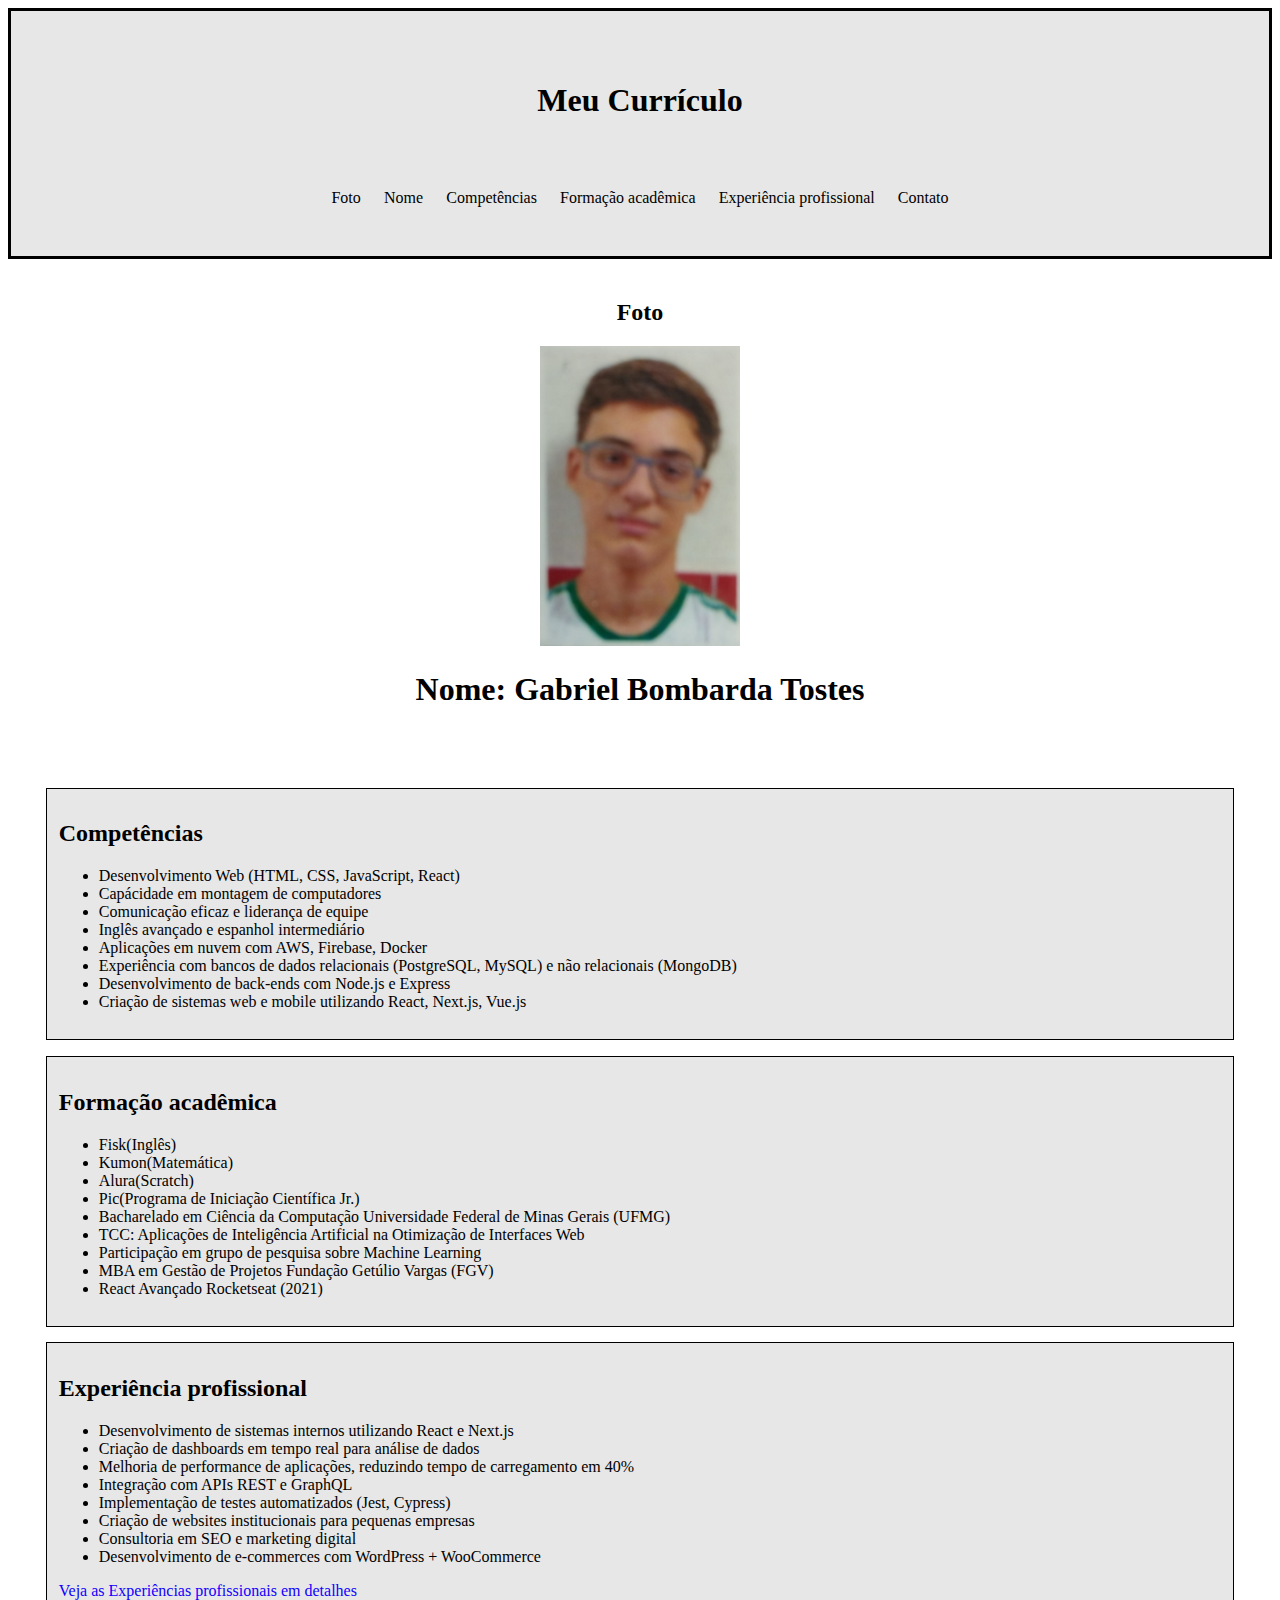
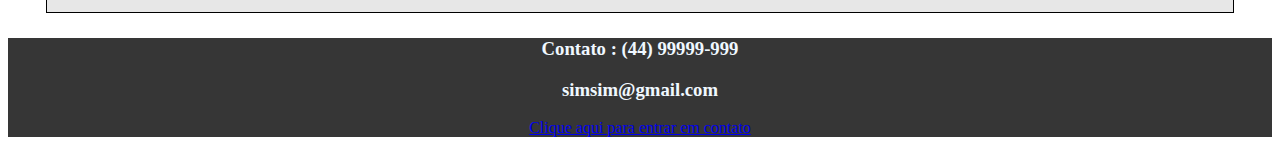
<file: index.html>
<!DOCTYPE html>
<html lang="en">

<head>
    <meta charset="UTF-8">
    <meta name="viewport" content="width=device-width, initial-scale=1.0">
    <title>Curriculo</title>
    <link rel="stylesheet" href="estilo.css">
</head>

<body>
    <header>
        <div class="titulo">
        <h1>Meu Currículo</h1>
</div>
<div class="info">
        <a href="#foto">Foto</a>
        <a href="#nome">Nome</a>
        <a href="#competencias">Competências</a>
        <a href="#formaçao">Formação acadêmica</a>
        <a href="#experiencia">Experiência profissional</a>
        <a href="#contato">Contato</a>
    </div>
    </header>
    <main>
        <div class="foto">
            <h2 id="foto">Foto</h2>
            <img src="imagens/Imagem do WhatsApp de 2025-08-25 à(s) 09.59.25_f99043e3.jpg" alt="" width="200px"
                height="300px">

            <h1 id="nome">Nome: Gabriel Bombarda Tostes</h1>
        </div>
        <div class="cards">
            <div class="card">
                <h2 id="competencias">Competências</h2>
                <ul>
                    <li>Desenvolvimento Web (HTML, CSS, JavaScript, React)</li>
                    <li>Capácidade em montagem de computadores</li>
                    <li>Comunicação eficaz e liderança de equipe</li>
                    <li>Inglês avançado e espanhol intermediário</li>
                    <li>Aplicações em nuvem com AWS, Firebase, Docker</li>
                    <li>Experiência com bancos de dados relacionais (PostgreSQL, MySQL) e não relacionais (MongoDB)</li>
                    <li>Desenvolvimento de back-ends com Node.js e Express</li>
                    <li>Criação de sistemas web e mobile utilizando React, Next.js, Vue.js</li>
                </ul>
            </div>
            <div class="card">
                <h2 id="formaçao">Formação acadêmica</h2>
                <ul>
                    <li>Fisk(Inglês)</li>
                    <li>Kumon(Matemática)</li>
                    <li>Alura(Scratch)</li>
                    <li>Pic(Programa de Iniciação Científica Jr.)</li>
                    <li>Bacharelado em Ciência da Computação  Universidade Federal de Minas Gerais (UFMG)</li>
                    <li>TCC: Aplicações de Inteligência Artificial na Otimização de Interfaces Web</li>
                    <li>Participação em grupo de pesquisa sobre Machine Learning</li>
                    <li>MBA em Gestão de Projetos  Fundação Getúlio Vargas (FGV)</li>
                    <li>React Avançado  Rocketseat (2021)</li>
                </ul>
            </div>
            <div class="card">
                <h2 id="experiencia">Experiência profissional</h2>
                <ul>
                    <li>Desenvolvimento de sistemas internos utilizando React e Next.js</li>
                    <li>Criação de dashboards em tempo real para análise de dados</li>
                    <li>Melhoria de performance de aplicações, reduzindo tempo de carregamento em 40%</li>
                    <li>Integração com APIs REST e GraphQL</li>
                    <li>Implementação de testes automatizados (Jest, Cypress)</li>
                    <li>Criação de websites institucionais para pequenas empresas</li>
                    <li>Consultoria em SEO e marketing digital</li>
                    <li>Desenvolvimento de e-commerces com WordPress + WooCommerce</li>
                </ul>
                <a href="experiencia.html">Veja as Experiências profissionais em detalhes</a>
            </div>

        </div>
    </main>
    <footer>
<h3 id="contato">Contato : (44) 99999-999 </h3>
<h3>simsim@gmail.com</h3>
<a href="contato.html">Clique aqui para entrar em contato</a>
    </footer>
</body>

</html>
</file>
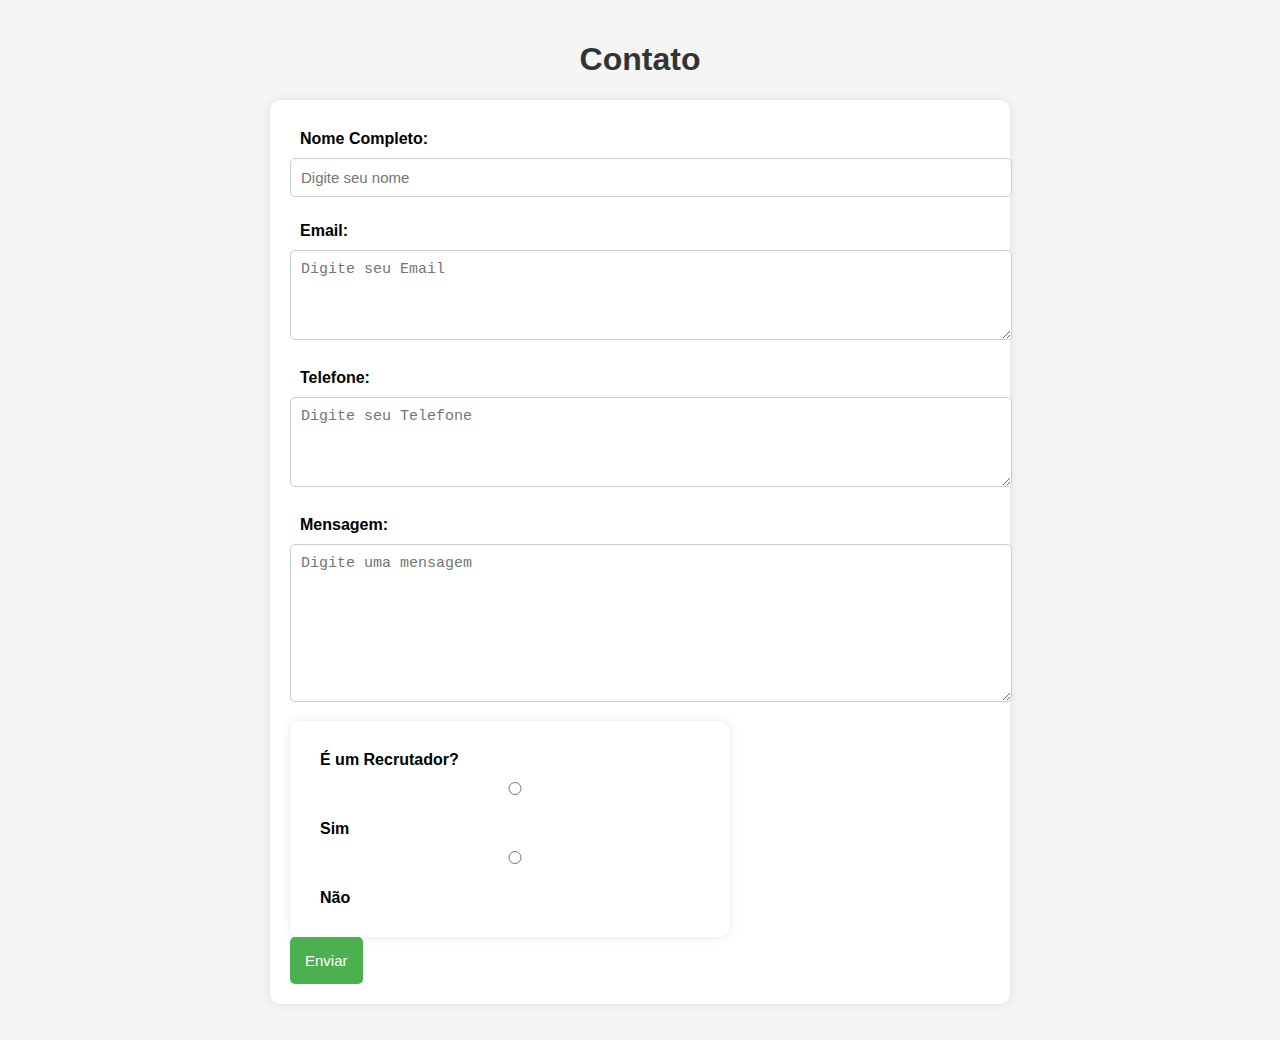
<file: contato.html>
<!DOCTYPE html>
<html lang="pt-br">
<head>
  <meta charset="UTF-8">
  <meta name="viewport" content="width=device-width, initial-scale=1.0">
  <title>Formulário de Currículo</title>
  <link rel="stylesheet" href="estilo3.css">
</head>
<body>
  <h1>Contato</h1>
  <form>

    <label for="nome">Nome Completo:</label>
    <input type="text" id="nome" name="nome" placeholder="Digite seu nome">

    <label for="email">Email:</label>
    <textarea id="email" name="email" rows="4" placeholder="Digite seu Email"></textarea>

    <label for="telefone">Telefone:</label>
    <textarea id="telefone" name="telefone" rows="4" placeholder="Digite seu Telefone"></textarea>

    <label for="Mensagem">Mensagem:</label>
    <textarea id="Mensagem" name="Mensagem" rows="8" placeholder="Digite uma mensagem"></textarea>

     <div class="box">
    <label>É um Recrutador?</label>
    <div class="opcoes">
      <input type="radio" id="sim" name="atualizacoes" value="sim">
      <label for="sim">Sim</label>

      <input type="radio" id="nao" name="atualizacoes" value="nao">
      <label for="nao">Não</label>
    </div>
  </div>

    <button type="submit">Enviar</button>
  </form>
</body>
</html>
</file>
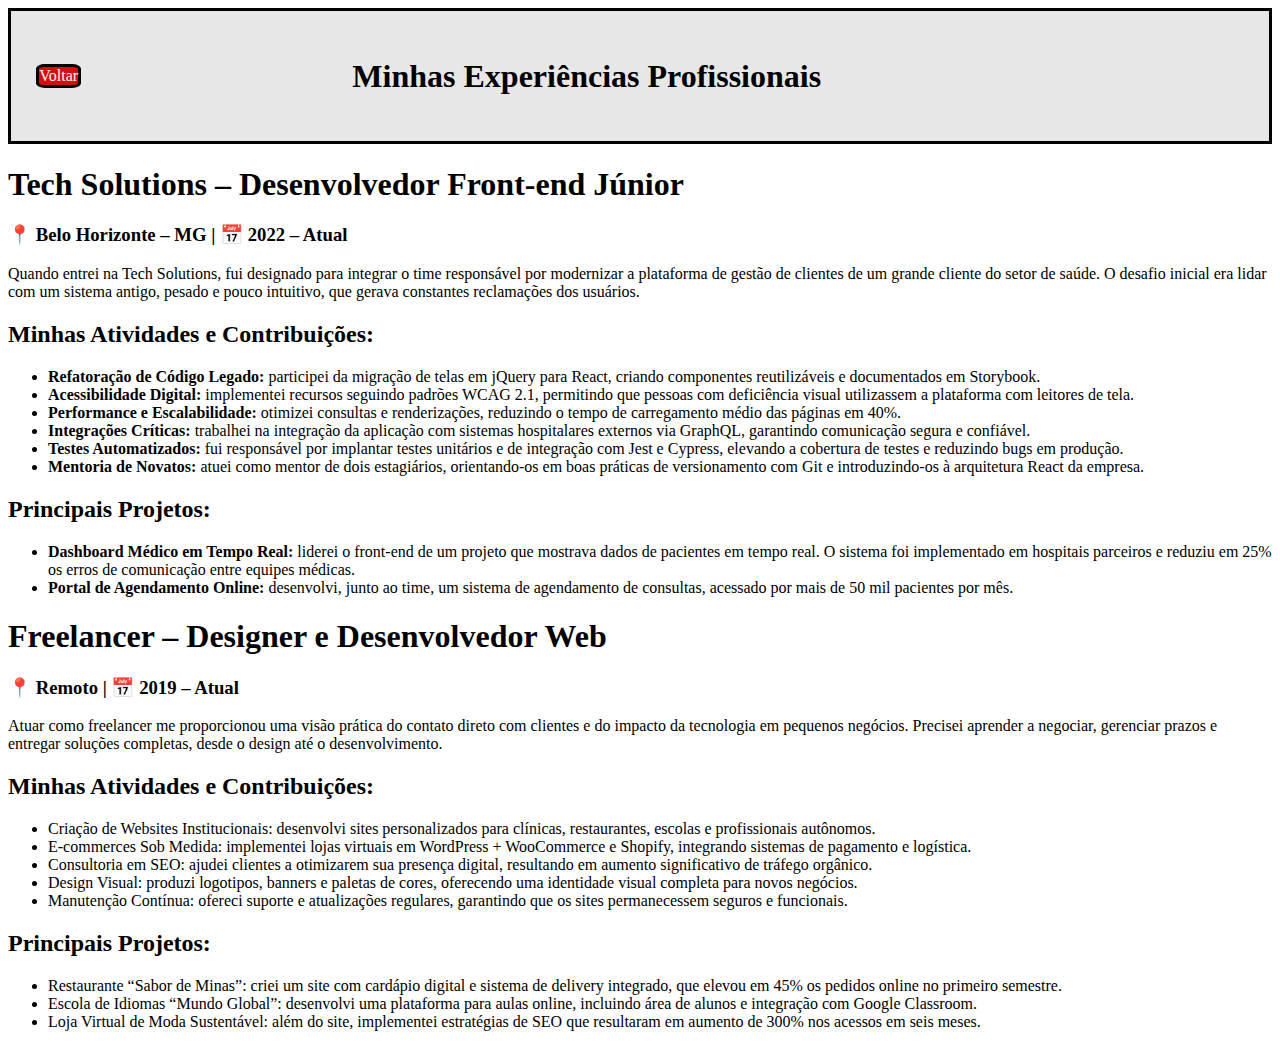
<file: experiencia.html>
<!DOCTYPE html>
<html lang="en">
<head>
    <meta charset="UTF-8">
    <meta name="viewport" content="width=device-width, initial-scale=1.0">
    <title>Experiências profissionais</title>
    <link rel="stylesheet" href="estilo2.css">
</head>
<body>
    <header>
        <a href="index.html">Voltar</a>
<h1>Minhas Experiências Profissionais</h1>
    </header>

    <main>

<h1>Tech Solutions – Desenvolvedor Front-end Júnior</h1>
<h3>📍 Belo Horizonte – MG | 📅 2022 – Atual</h3>
<p>Quando entrei na Tech Solutions, fui designado para integrar o time responsável por modernizar a plataforma de gestão de clientes de um grande cliente do setor de saúde. O desafio inicial era lidar com um sistema antigo, pesado e pouco intuitivo, que gerava constantes reclamações dos usuários.</p>
<h2>Minhas Atividades e Contribuições:</h2>

<ul>
    <li><b>Refatoração de Código Legado:</b> participei da migração de telas em jQuery para React, criando componentes reutilizáveis e documentados em Storybook.</li>
    <li><b>Acessibilidade Digital:</b> implementei recursos seguindo padrões WCAG 2.1, permitindo que pessoas com deficiência visual utilizassem a plataforma com leitores de tela.</li>
    <li><b>Performance e Escalabilidade:</b> otimizei consultas e renderizações, reduzindo o tempo de carregamento médio das páginas em 40%.</li>
    <li><b>Integrações Críticas:</b> trabalhei na integração da aplicação com sistemas hospitalares externos via GraphQL, garantindo comunicação segura e confiável.</li>
    <li><b>Testes Automatizados:</b> fui responsável por implantar testes unitários e de integração com Jest e Cypress, elevando a cobertura de testes e reduzindo bugs em produção.</li>
    <li><b>Mentoria de Novatos:</b> atuei como mentor de dois estagiários, orientando-os em boas práticas de versionamento com Git e introduzindo-os à arquitetura React da empresa.</li>
</ul>

<h2>Principais Projetos:</h2>
<ul>
    <li><b>Dashboard Médico em Tempo Real:</b> liderei o front-end de um projeto que mostrava dados de pacientes em tempo real. O sistema foi implementado em hospitais parceiros e reduziu em 25% os erros de comunicação entre equipes médicas.</li>
    <li><b>Portal de Agendamento Online:</b> desenvolvi, junto ao time, um sistema de agendamento de consultas, acessado por mais de 50 mil pacientes por mês.</li>
</ul>
<h1>Freelancer – Designer e Desenvolvedor Web</h1>
<h3>📍 Remoto | 📅 2019 – Atual</h3>
<p>Atuar como freelancer me proporcionou uma visão prática do contato direto com clientes e do impacto da tecnologia em pequenos negócios. Precisei aprender a negociar, gerenciar prazos e entregar soluções completas, desde o design até o desenvolvimento.</p>
<h2>Minhas Atividades e Contribuições:</h2>
<ul>
    <li>Criação de Websites Institucionais: desenvolvi sites personalizados para clínicas, restaurantes, escolas e profissionais autônomos.</li>
    <li>E-commerces Sob Medida: implementei lojas virtuais em WordPress + WooCommerce e Shopify, integrando sistemas de pagamento e logística.</li>
    <li>Consultoria em SEO: ajudei clientes a otimizarem sua presença digital, resultando em aumento significativo de tráfego orgânico.</li>
    <li>Design Visual: produzi logotipos, banners e paletas de cores, oferecendo uma identidade visual completa para novos negócios.</li>
    <li>Manutenção Contínua: ofereci suporte e atualizações regulares, garantindo que os sites permanecessem seguros e funcionais.</li>
</ul>
<h2>Principais Projetos:</h2>
<ul>
    <li>Restaurante “Sabor de Minas”: criei um site com cardápio digital e sistema de delivery integrado, que elevou em 45% os pedidos online no primeiro semestre.</li>
    <li>Escola de Idiomas “Mundo Global”: desenvolvi uma plataforma para aulas online, incluindo área de alunos e integração com Google Classroom.</li>
    <li>Loja Virtual de Moda Sustentável: além do site, implementei estratégias de SEO que resultaram em aumento de 300% nos acessos em seis meses.</li>
</ul>
    </main>
    <footer>

    </footer>
</body>
</html>
</file>
<file: estilo.css>
.titulo{
    display: grid;
    grid-template-rows: 1fr;
    justify-content: center;
    align-items: center;
    padding: 2%;
    color: rgb(0, 0, 0);
}

.foto{
    padding: 20px;
    text-align: center;
}

#nome{
    text-align: center;
}

.cards{
    display: grid;
    grid-template-columns: 1fr;
    padding: 3%;
    gap: 2%;
}

.card{
    background-color: #e7e7e7;
    border: 1px solid black;
    padding: 1%;
}

main{
    background-color: #ffffff;
}

header{
    background-color: #e7e7e7;
    padding: 2%;
    color: rgb(0, 0, 0);
    border: 3px solid black;
}

.info{
    display: flex;
    justify-content: center;
    padding: 2%;
    gap: 2%;
}

footer{
    color: aliceblue;
    text-align: center;
    background-color: #363636;
}

main a{
    color: rgb(17, 0, 255);
    text-decoration: none;
}

body{
    background-color: #ffffff;
}

header a{
    text-decoration: none;
    color: black;
}
</file>
<file: estilo3.css>
body {
      font-family: Arial, sans-serif;
      background: #f5f5f5;
      margin: 0;
      padding: 20px;
    }
    h1 {
      text-align: center;
      color: #333;
    }
    form {
      background: #fff;
      max-width: 700px;
      margin: auto;
      padding: 20px;
      border-radius: 10px;
      box-shadow: 0 0 10px rgba(0,0,0,0.1);
    }
    label {
      font-weight: bold;
      display: block;
      margin: 10px;
    }
    input, textarea, select {
      width: 100%;
      padding: 10px;
      margin-bottom: 15px;
      border: 1px solid #ccc;
      border-radius: 5px;
      font-size: 15px;
    }
    
    button {
      background: #4CAF50;
      color: #fff;
      border: none;
      padding: 15px;
      border-radius: 5px;
      cursor: pointer;
      font-size: 15px;
    }
    button:hover {
      background: #45a049;
    }

    .box {
      background: #fff;
      padding: 20px;
      max-width: 400px;
      border-radius: 10px;
      box-shadow: 0 0 10px rgba(0,0,0,0.1);
    }
    label {
      font-size: 16px;
      font-weight: bold;
    }
    .opcoes {
      margin-top: 10px;
    }
    .opcoes input {
      margin-right: 5px;
    }
</file>
<file: estilo2.css>
main{
    background-color: #ffffff;
}

header{
   display: flex;
  justify-content: space-between;
  align-items: center;
  flex-wrap: wrap;
    background-color: #e7e7e7;
    padding: 2%;
    color: rgb(0, 0, 0);
    border: 3px solid black;
}

header h1{
    margin-right: 35%;
}

footer{
    color: aliceblue;
    text-align: center;
    background-color: #363636;
}

header a{
  border: 3px solid black;
  border-radius: 20%;
background-color: rgb(211, 16, 16);
text-decoration: none;
color: rgb(255, 240, 240);

}

body{
    background-color: #ffffff;
}
</file>
